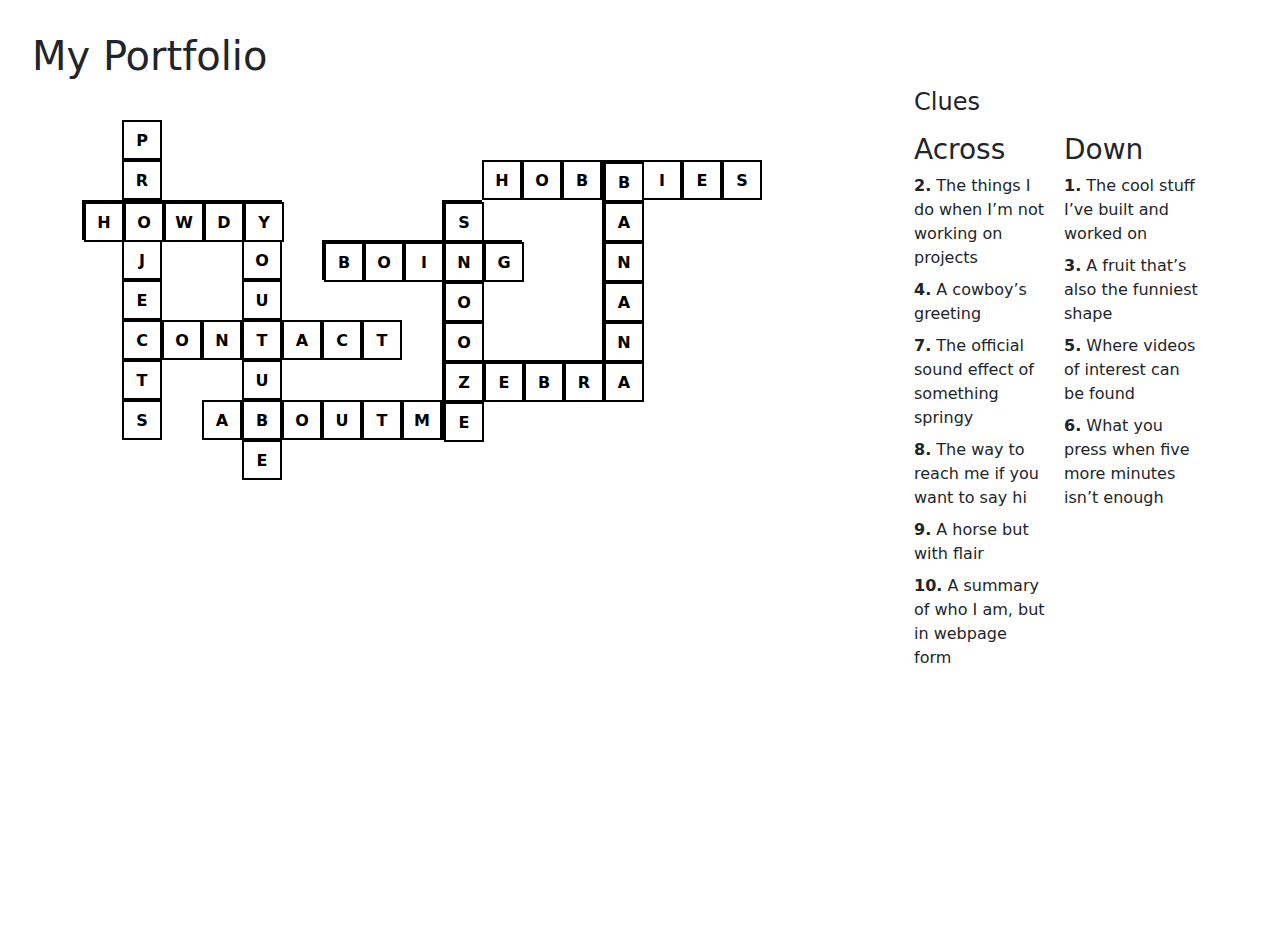
<file: index.html>
<!DOCTYPE html>
<html lang="en">
<head>
  <meta charset="UTF-8" />
  <meta name="viewport" content="width=device-width, initial-scale=1.0"/>
  <title>My Portfolio</title>
  <link
    rel="stylesheet"
    href="https://cdn.jsdelivr.net/npm/bootstrap@5.3.2/dist/css/bootstrap.min.css"
  />
  <link rel="stylesheet" href="css/style.css" /> 

 
</head>
<body>
  <h1>My Portfolio</h1>

  <div class="container">
    <!-- Crossword Grid -->
    <div class="crossword">
      <!-- Horizontal: ABOUTME -->
      <div class="word" style="grid-column: 4 / span 7; grid-row: 8;">
        <a href="about.html"><span>A</span></a>
        <a href="about.html"><span>B</span></a>
        <a href="about.html"><span>O</span></a>
        <a href="about.html"><span>U</span></a>
        <a href="about.html"><span>T</span></a>
        <a href="about.html"><span>M</span></a>
        <a href="about.html"><span>E</span></a>
      </div>

      <!-- Vertical: PROJECTS -->
      <div class="word vertical" style="grid-column: 2; grid-row: 1 / span 1;">
        <a href="#Projects"><span>P</span></a>
        <a href="#Projects"><span>R</span></a>
        <a href="#Projects"><span>O</span></a>
        <a href="#Projects"><span>J</span></a>
        <a href="#Projects"><span>E</span></a>
        <a href="#Projects"><span>C</span></a>
        <a href="#Projects"><span>T</span></a>
        <a href="#Projects"><span>S</span></a>
      </div>

      <!-- Horizontal: HOBBIES -->
      <div class="word" style="grid-column: 11 / span 7; grid-row: 2;">
        <a href="#Hobbies"><span>H</span></a>
        <a href="#Hobbies"><span>O</span></a>
        <a href="#Hobbies"><span>B</span></a>
        <a href="#Hobbies"><span>B</span></a>
        <a href="#Hobbies"><span>I</span></a>
        <a href="#Hobbies"><span>E</span></a>
        <a href="#Hobbies"><span>S</span></a>
      </div>

      <!-- Horizontal: CONTACT -->
      <div class="word" style="grid-column: 2 / span 7; grid-row: 6;">
        <a href="contact.html"><span>C</span></a>
        <a href="contact.html"><span>O</span></a>
        <a href="contact.html"><span>N</span></a>
        <a href="contact.html"><span>T</span></a>
        <a href="contact.html"><span>A</span></a>
        <a href="contact.html"><span>C</span></a>
        <a href="contact.html"><span>T</span></a>
      </div>

      <!-- Vertical: YOUTUBE -->
      <div class="word vertical" style="grid-column: 5 / span 1; grid-row: 3;">
        <a href="#Youtube"><span>Y</span></a>
        <a href="#Youtube"><span>O</span></a>
        <a href="#Youtube"><span>U</span></a>
        <a href="#Youtube"><span>T</span></a>
        <a href="#Youtube"><span>U</span></a>
        <a href="#Youtube"><span>B</span></a>
        <a href="#Youtube"><span>E</span></a>
      </div>

      <!-- Non-clickable words -->
      <div class="word" style="grid-column: 1 / span 5; grid-row: 3;">
        <span class="non-clickable"><span>H</span></span>
        <span class="non-clickable"><span>O</span></span>
        <span class="non-clickable"><span>W</span></span>
        <span class="non-clickable"><span>D</span></span>
        <span class="non-clickable"><span>Y</span></span>
      </div>
      
      <div class="word vertical" style="grid-column: 14 / span 1; grid-row: 2;">
        <span class="non-clickable"><span>B</span></span>
        <span class="non-clickable"><span>A</span></span>
        <span class="non-clickable"><span>N</span></span>
        <span class="non-clickable"><span>A</span></span>
        <span class="non-clickable"><span>N</span></span>
        <span class="non-clickable"><span>A</span></span>
      </div>

      <div class="word" style="grid-column: 7 / span 5; grid-row: 4;">
        <span class="non-clickable"><span>B</span></span>
        <span class="non-clickable"><span>O</span></span>
        <span class="non-clickable"><span>I</span></span>
        <span class="non-clickable"><span>N</span></span>
        <span class="non-clickable"><span>G</span></span>
      </div>

      <div class="word vertical" style="grid-column: 10 / span 1; grid-row: 3;">
        <span class="non-clickable"><span>S</span></span>
        <span class="non-clickable"><span>N</span></span>
        <span class="non-clickable"><span>O</span></span>
        <span class="non-clickable"><span>O</span></span>
        <span class="non-clickable"><span>Z</span></span>
        <span class="non-clickable"><span>E</span></span>
      </div>

      <div class="word" style="grid-column: 10 / span 5; grid-row: 7;">
        <span class="non-clickable"><span>Z</span></span>
        <span class="non-clickable"><span>E</span></span>
        <span class="non-clickable"><span>B</span></span>
        <span class="non-clickable"><span>R</span></span>
        <span class="non-clickable"><span>A</span></span>
      </div>
    </div>

    <!-- Clues Section -->
    <div class="clues">
      <h2>Clues</h2>
      <div class="clues-grid">
        <!-- First Column: Across -->
        <div>
          <h3>Across</h3>
          <ul>
            <li><strong>2.</strong> The things I do when I’m not working on projects</li>
            <li><strong>4.</strong> A cowboy’s greeting</li>
            <li><strong>7.</strong> The official sound effect of something springy</li>
            <li><strong>8.</strong> The way to reach me if you want to say hi</li>
            <li><strong>9.</strong> A horse but with flair</li>
            <li><strong>10.</strong> A summary of who I am, but in webpage form</li>
          </ul>
        </div>

        <!-- Second Column: Down -->
        <div>
          <h3>Down</h3>
          <ul>
            <li><strong>1.</strong> The cool stuff I’ve built and worked on</li>
            <li><strong>3.</strong> A fruit that’s also the funniest shape</li>
            <li><strong>5.</strong> Where videos of interest can be found</li>
            <li><strong>6.</strong> What you press when five more minutes isn’t enough</li>
          </ul>
        </div>
      </div>
    </div>
  </div>
</body>
</html>
</file>
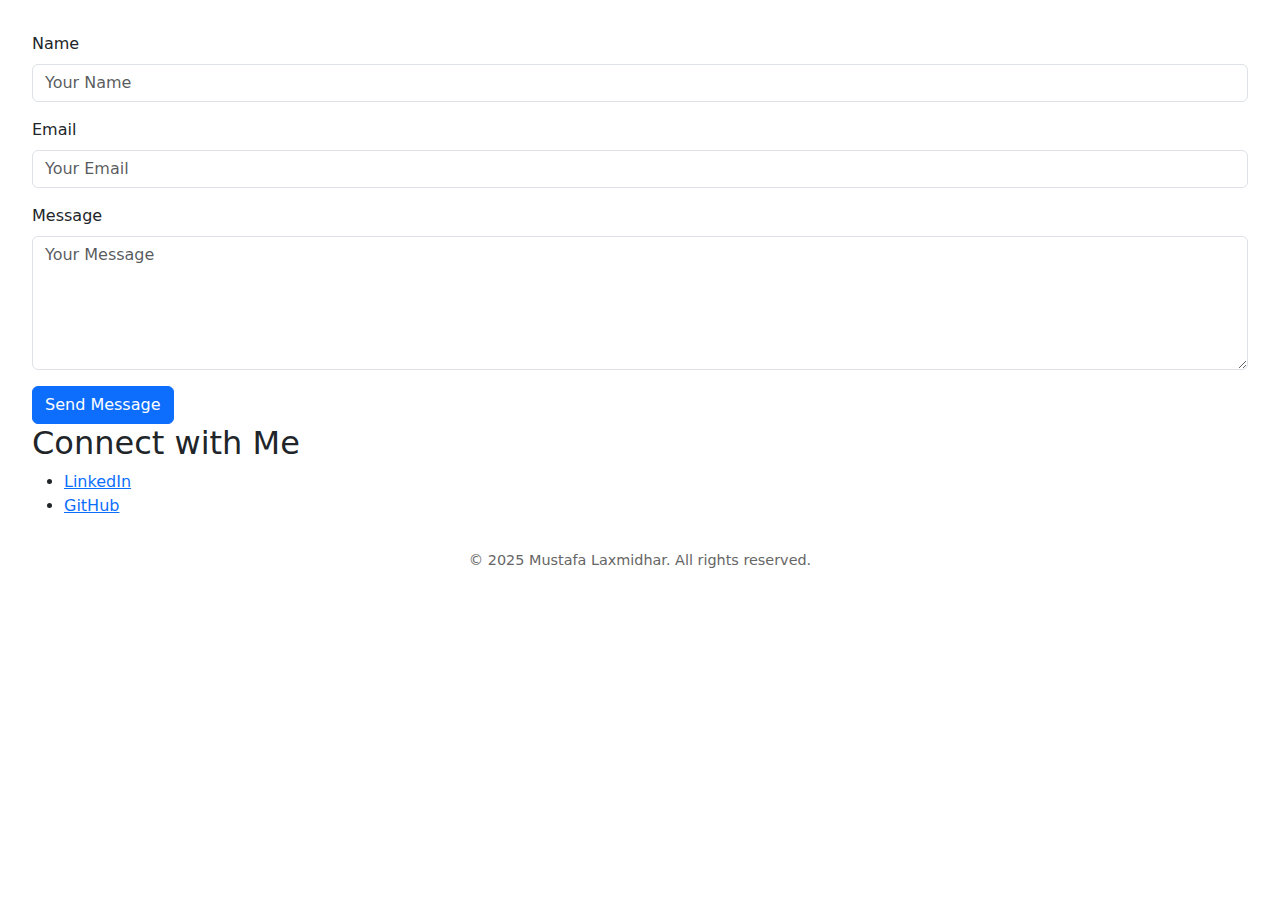
<file: contact.html>
<!DOCTYPE html>
<html lang="en">
<head>
  <meta charset="UTF-8">
  <meta name="viewport" content="width=device-width, initial-scale=1.0">
  <title>Contact Me</title>
  <link
    rel="stylesheet"
    href="https://cdn.jsdelivr.net/npm/bootstrap@5.3.2/dist/css/bootstrap.min.css"
  />
  <link rel="stylesheet" href="css/style.css">
</head>
<form action="https://formspree.io/f/mqapwobp" method="POST">
  <div class="mb-3">
    <label for="name" class="form-label">Name</label>
    <input
      type="text"
      id="name"
      name="name"
      class="form-control"
      placeholder="Your Name"
      required
    />
  </div>
  <div class="mb-3">
    <label for="email" class="form-label">Email</label>
    <input
      type="email"
      id="email"
      name="email"
      class="form-control"
      placeholder="Your Email"
      required
    />
  </div>
  <div class="mb-3">
    <label for="message" class="form-label">Message</label>
    <textarea
      id="message"
      name="message"
      class="form-control"
      rows="5"
      placeholder="Your Message"
      required
    ></textarea>
  </div>
  <button type="submit" class="btn btn-primary">Send Message</button>
</form>

<section class="social-links">
  <h2>Connect with Me</h2>
  <ul>
    <li>
      <a href="https://www.linkedin.com/in/mustafa-laxmidhar1/" target="_blank">LinkedIn</a>
    </li>
    <li>
      <a href="https://github.com/MustafaLaxmidhar" target="_blank">GitHub</a>
    </li>
  </ul>
</section>

<footer class="footer">
  <p>&copy; 2025 Mustafa Laxmidhar. All rights reserved.</p>
</footer>
</file>
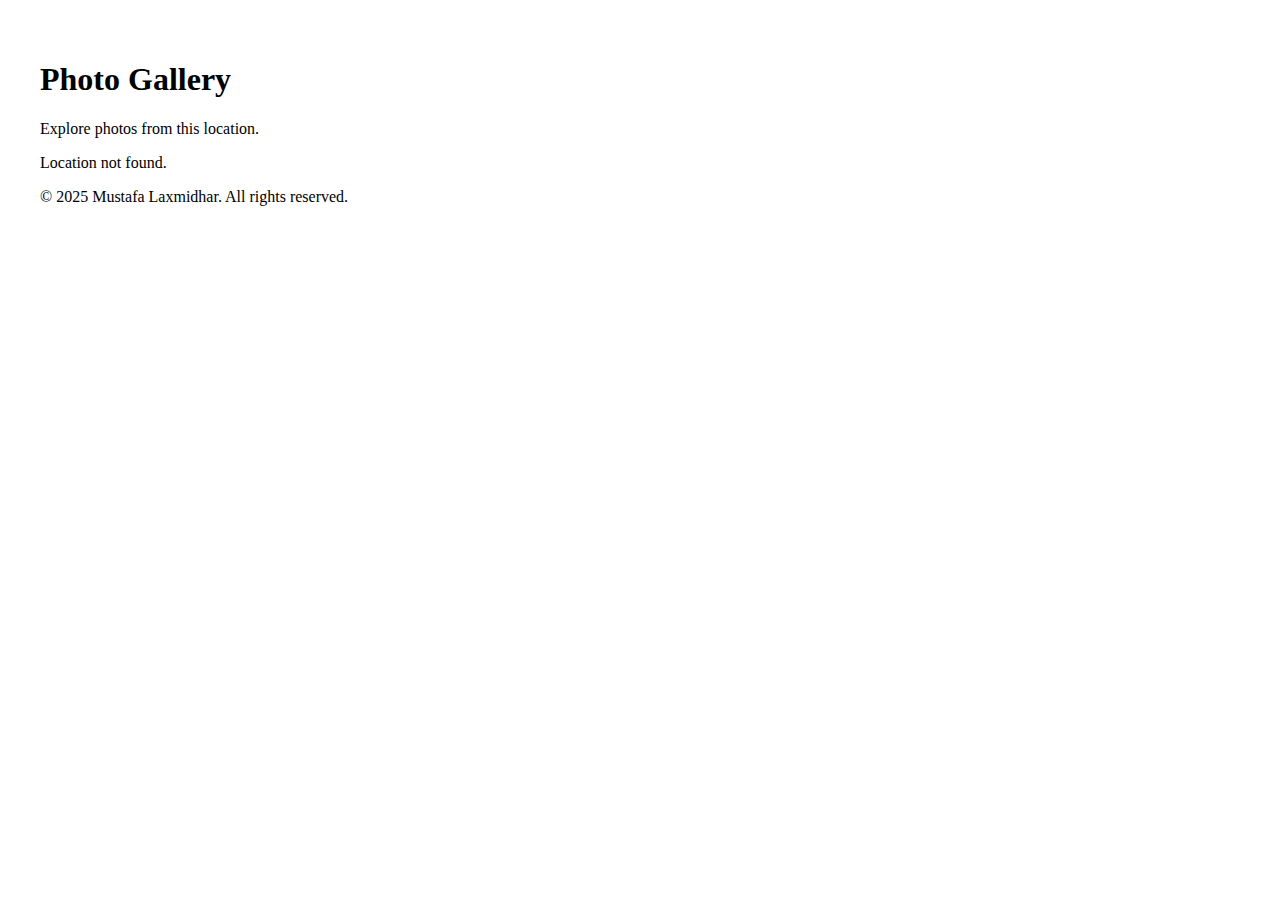
<file: gallery.html>
<!DOCTYPE html>
<html lang="en">
<head>
  <meta charset="UTF-8">
  <meta name="viewport" content="width=device-width, initial-scale=1.0">
  <title>Photo Gallery</title>
  <link rel="stylesheet" href="css/style.css">
</head>
<body>
  <header>
    <h1 id="gallery-title">Photo Gallery</h1>
    <p id="gallery-description">Explore photos from this location.</p>
  </header>

  <main class="gallery-container">
    <!-- Photos will be dynamically added here -->
  </main>

  <footer>
    <p>&copy; 2025 Mustafa Laxmidhar. All rights reserved.</p>
  </footer>

  <script src="js/gallery.js"></script>
</body>
</html>
</file>
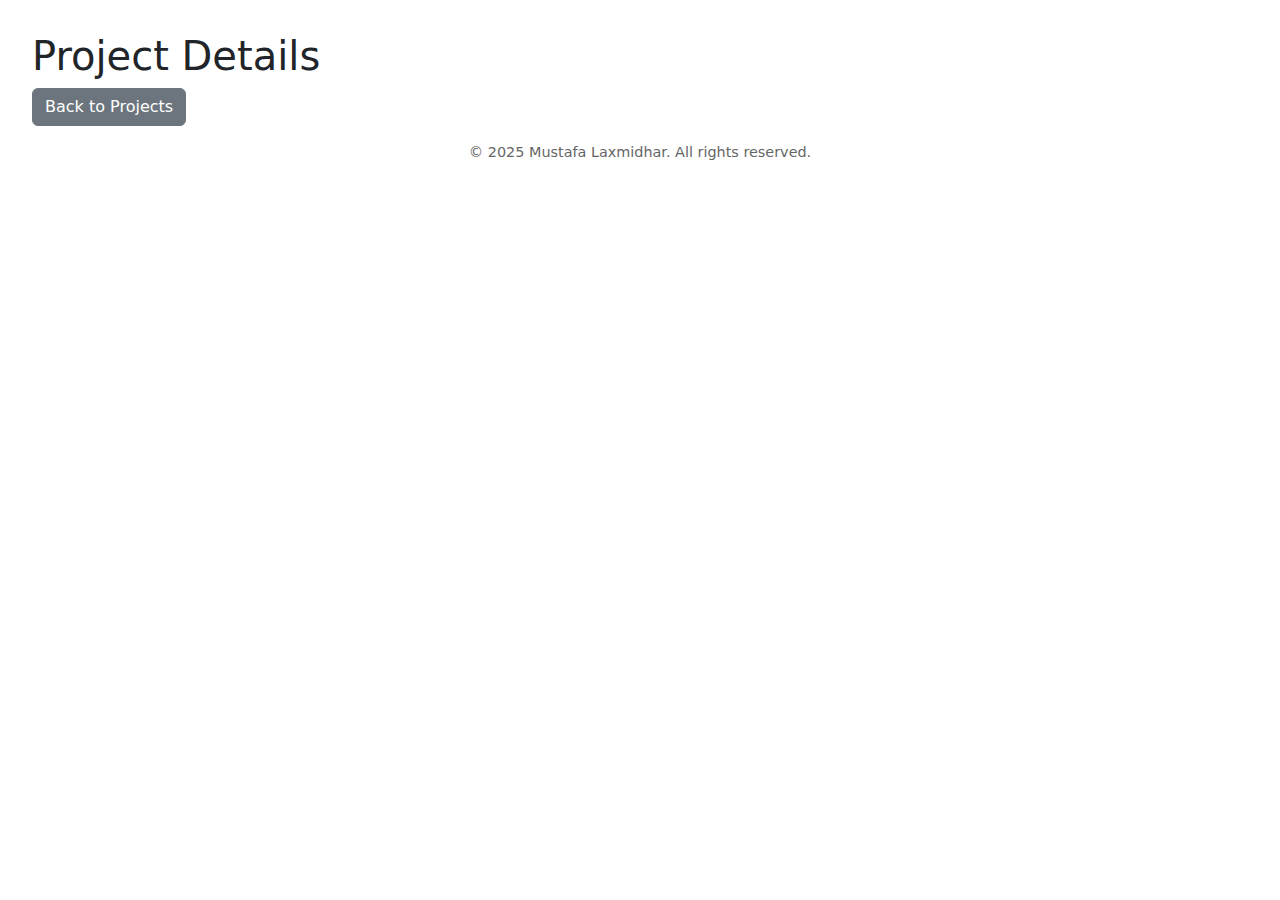
<file: projectdetails.html>
<!DOCTYPE html>
<html lang="en">
<head>
  <meta charset="UTF-8">
  <meta name="viewport" content="width=device-width, initial-scale=1.0">
  <title>Project Details</title>
  <link
    rel="stylesheet"
    href="https://cdn.jsdelivr.net/npm/bootstrap@5.3.2/dist/css/bootstrap.min.css"
  />
  <link rel="stylesheet" href="css/style.css">
</head>
<body>
  <header class="project-header">
    <h1 id="project-title">Project Details</h1>
  </header>

  <main class="project-details">
    <div id="project-content">
      <!-- Project details will be dynamically added here -->
    </div>
    <a href="projects.html" class="btn btn-secondary">Back to Projects</a>
  </main>

  <footer class="footer">
    <p>&copy; 2025 Mustafa Laxmidhar. All rights reserved.</p>
  </footer>

  <script src="js/project-details.js"></script>
</body>
</html>
</file>
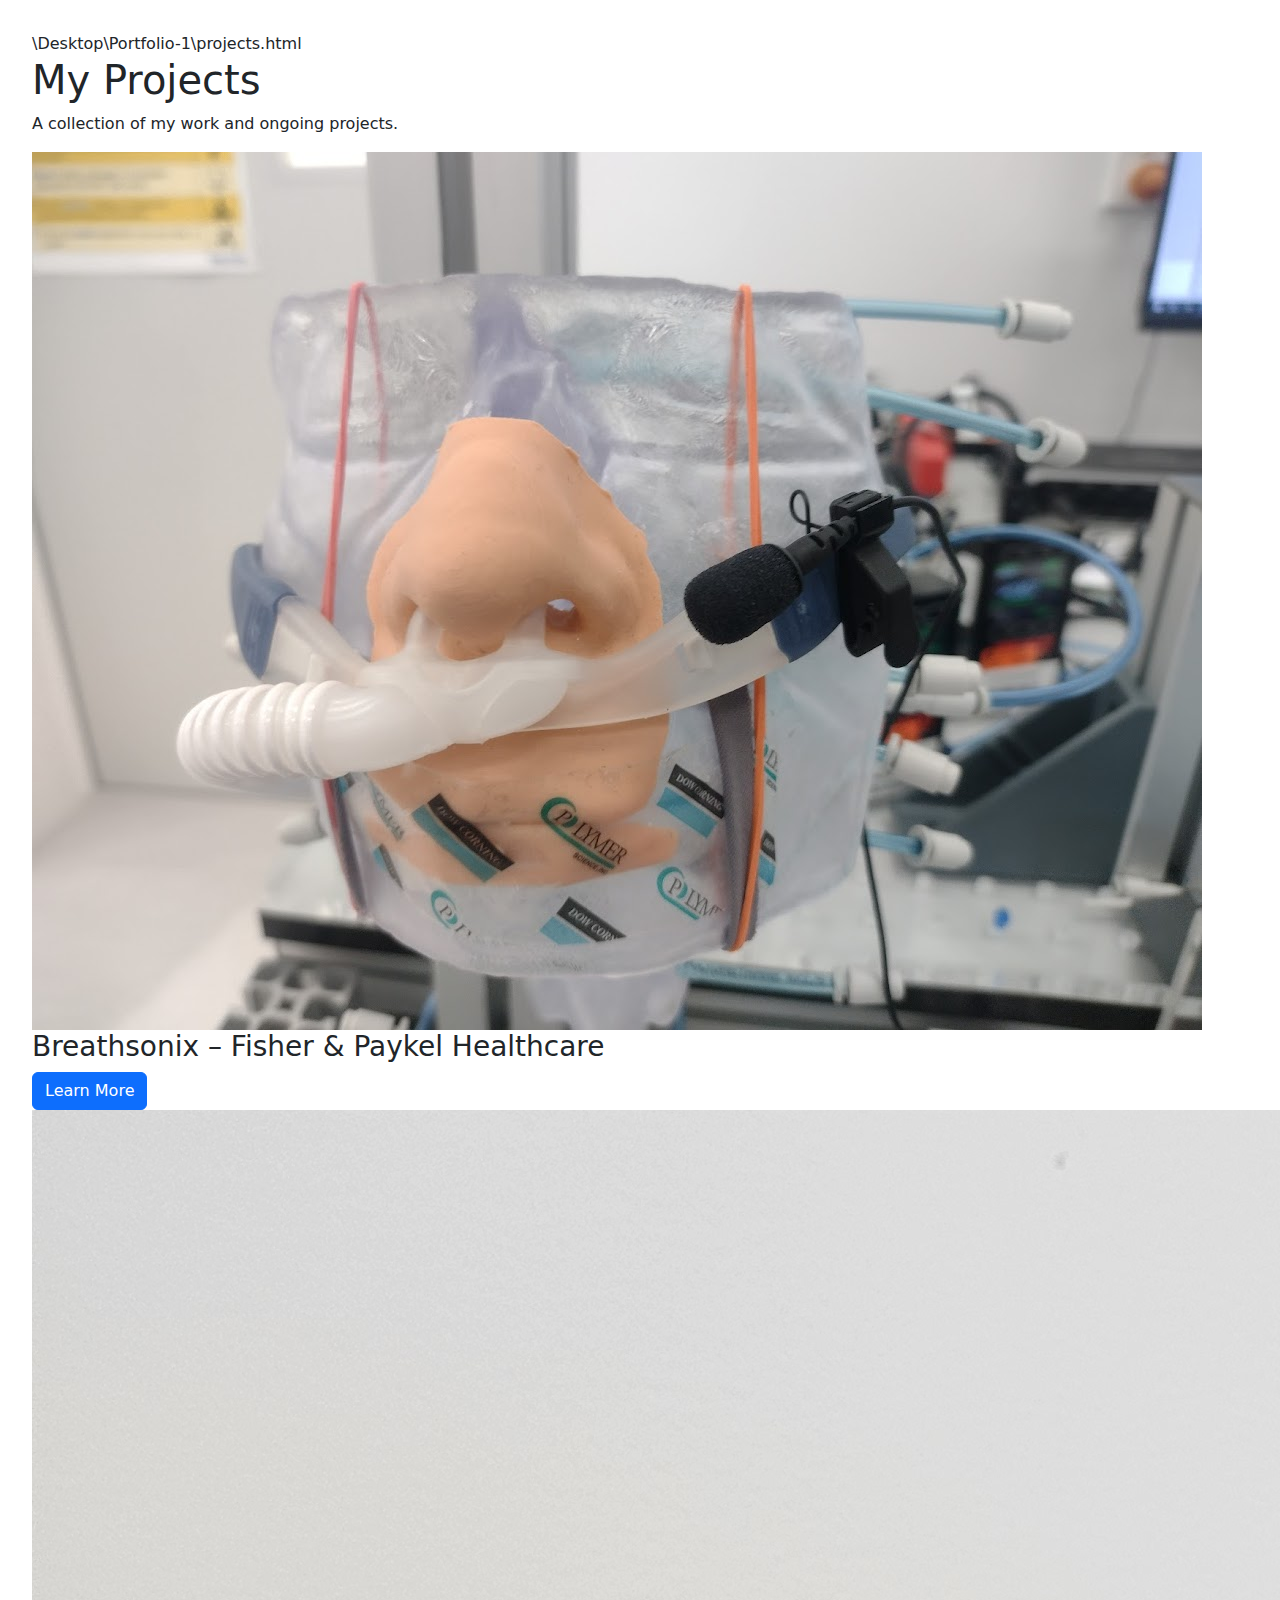
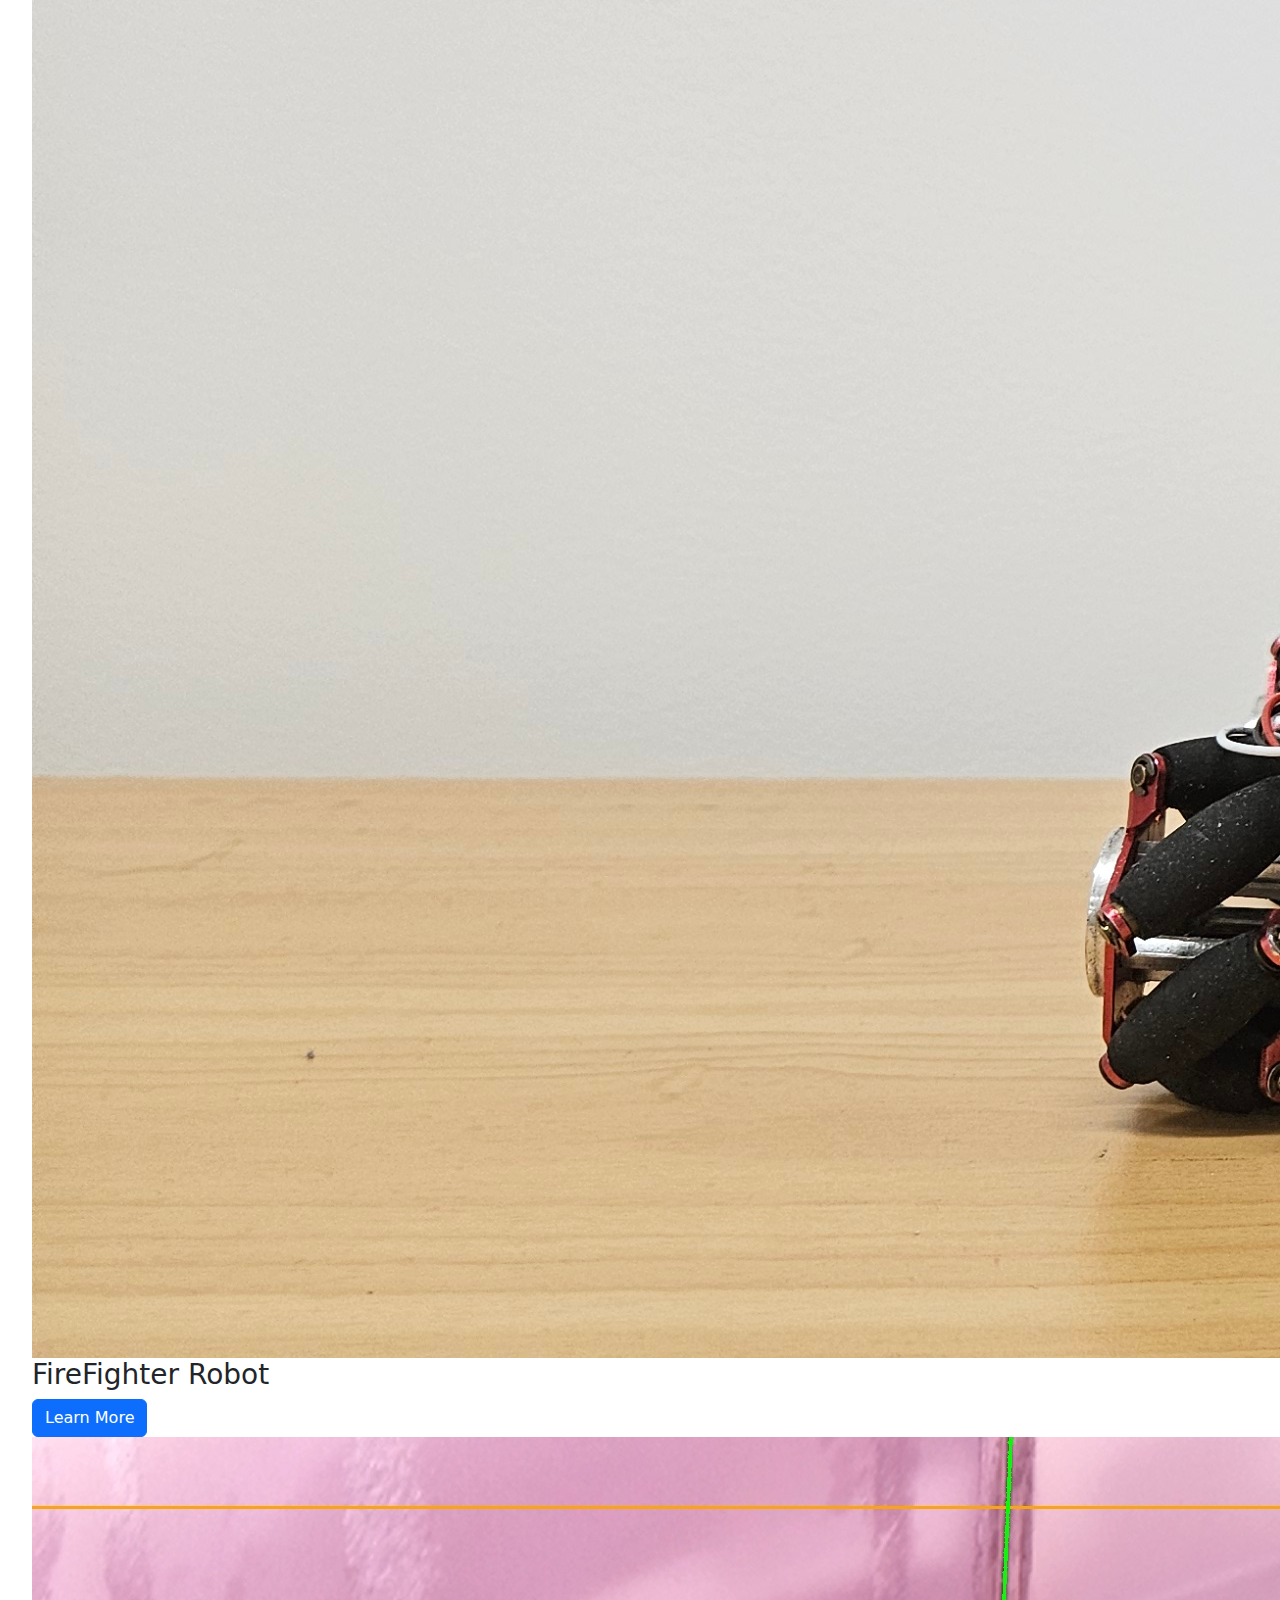
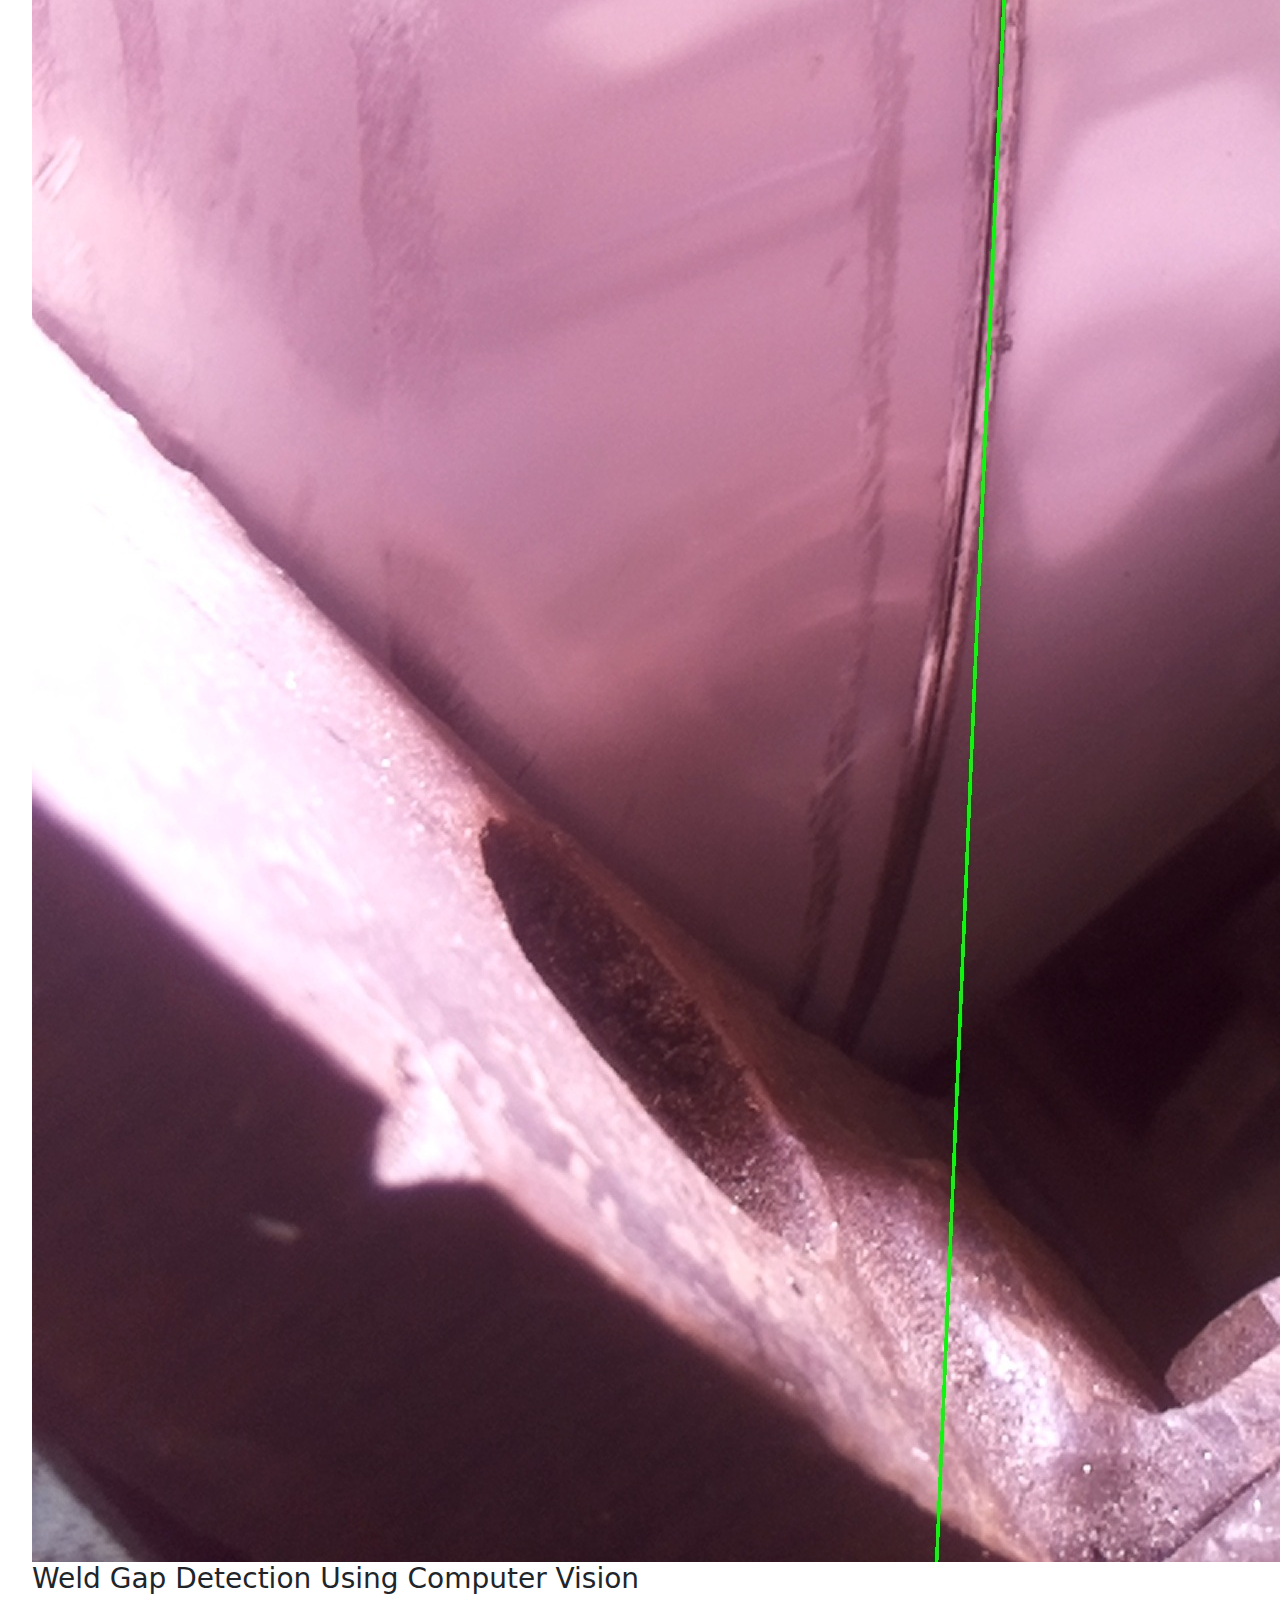
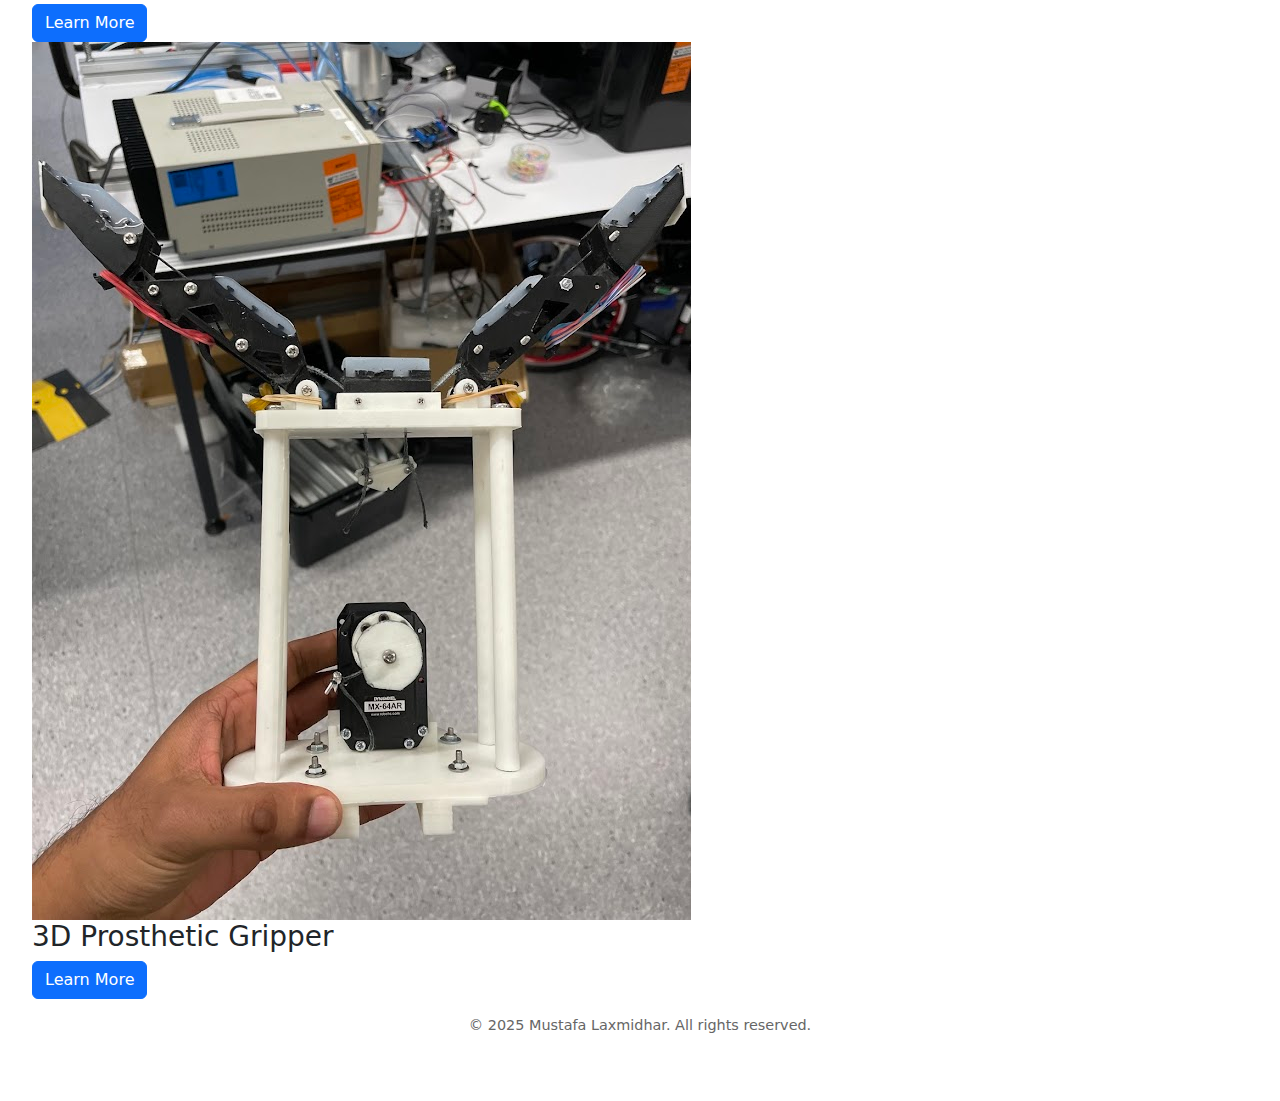
<file: projects.html>
\Desktop\Portfolio-1\projects.html
<!DOCTYPE html>
<html lang="en">
<head>
  <meta charset="UTF-8">
  <meta name="viewport" content="width=device-width, initial-scale=1.0">
  <title>My Projects</title>
  <link
    rel="stylesheet"
    href="https://cdn.jsdelivr.net/npm/bootstrap@5.3.2/dist/css/bootstrap.min.css"
  />
  <link rel="stylesheet" href="css/style.css">
</head>
<body>
  <header class="projects-header">
    <h1>My Projects</h1>
    <p>A collection of my work and ongoing projects.</p>
  </header>

  <main class="projects-container">
    <!-- Project cards will be dynamically added here -->
  </main>

  <footer class="footer">
    <p>&copy; 2025 Mustafa Laxmidhar. All rights reserved.</p>
  </footer>

  <script src="js/projects.js"></script>
</body>
</html>
</file>
<file: css/style.css>
body {
    padding: 2rem;
  }

/* Container for crossword and clues */
.container {
  display: flex; /* Use flexbox to align items side by side */
  justify-content: space-between; /* Space between crossword and clues */
  align-items: flex-start; /* Align items at the top */
  gap: 2rem; /* Add space between the crossword and clues */
}

/* Crossword grid */
.crossword {
  display: grid;
  grid-template-columns: repeat(20, 40px); /* Ensure consistent cell size */
  grid-template-rows: repeat(20, 40px);    /* Ensure consistent cell size */
  gap: 0; /* Remove gaps between cells */
  justify-content: start;
  align-items: start;
  margin-top: 2rem;
  position: relative;
  z-index: 10;
}

  .word {
    display: flex;
    text-decoration: none;
    transition: background-color 0.2s ease;
  }

  .word.vertical {
    flex-direction: column;
  }

  .word span {
    display: inline-block;
    width: 40px; /* Match grid cell size */
    height: 40px; /* Match grid cell size */
    border: 2px solid black;
    text-align: center;
    line-height: 38px; /* Slightly less than height for better centering */
    font-size: 16px; /* Adjust font size for better fit */
    font-weight: bold;
    color: black;
    background-color: white;
    box-sizing: border-box; /* Ensure borders are included in size */
    margin: 0;
    padding: 0;
    transition: background-color 0.2s ease, outline 0.2s ease;
  }

  .word:hover span{
    background-color: #f0f0f0;
    cursor: pointer;
    outline: 2px solid #f0f0f0;
  }

/* Clues section */
.clues {
  max-width: 300px; /* Limit the width of the clues section */
  margin-left: auto; /* Push the clues section to the right */
}

.clues h2 {
  font-size: 1.5rem;
  margin-bottom: 1rem;
}

.clues ul {
  list-style: none;
  padding: 0;
}

.clues li {
  margin-bottom: 0.5rem;
  font-size: 1rem;
}

.clues li strong {
  font-weight: bold;
}

.clues-grid {
  display: grid;
  grid-template-columns: 1fr 1fr; /* Two equal columns */
  gap: 1rem; /* Add spacing between rows and columns */
}

.clues-grid div {
  font-size: 1rem;
  line-height: 1.5;
}

.footer {
  text-align: center;
  padding: 1rem 0;
  font-size: 0.9rem;
  color: #666;
}
</file>
